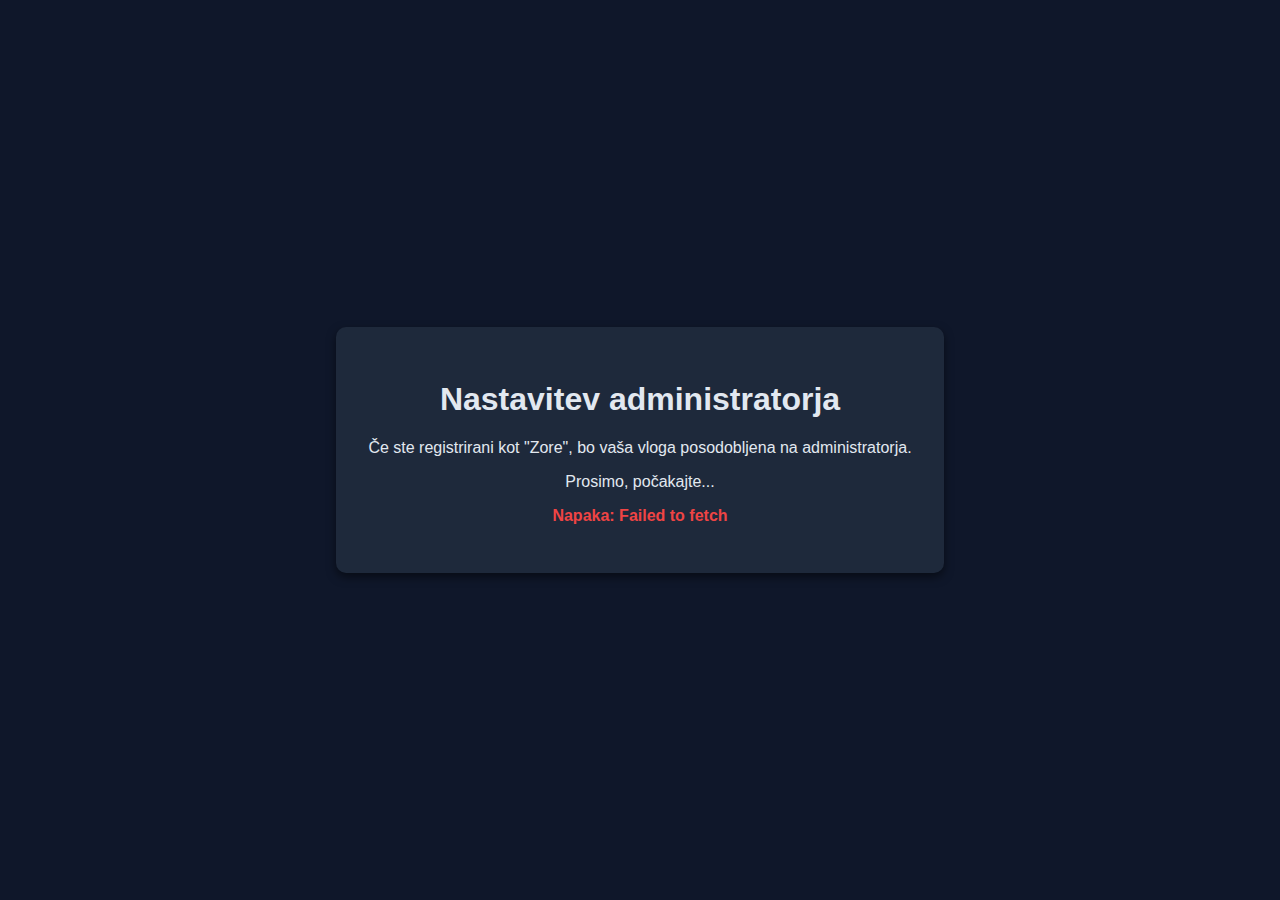
<file: admin.html>
<!DOCTYPE html>
<html lang="sl">
<head>
    <meta charset="UTF-8">
    <meta name="viewport" content="width=device-width, initial-scale=1.0">
    <title>Nastavitev administratorja</title>
    <style>
        body {
            font-family: Arial, sans-serif;
            background-color: #0f172a;
            color: #e2e8f0;
            display: flex;
            justify-content: center;
            align-items: center;
            height: 100vh;
            margin: 0;
            text-align: center;
        }
        .container {
            background: #1e293b;
            padding: 2rem;
            border-radius: 10px;
            box-shadow: 0 4px 10px rgba(0,0,0,0.5);
        }
        #statusMessage {
            margin-top: 1rem;
            font-weight: bold;
        }
    </style>
</head>
<body>
    <div class="container">
        <h1>Nastavitev administratorja</h1>
        <p>Če ste registrirani kot "Zore", bo vaša vloga posodobljena na administratorja.</p>
        <p>Prosimo, počakajte...</p>
        <p id="statusMessage">Nalaganje...</p>
    </div>

    <script>
        const statusMessage = document.getElementById('statusMessage');

        // Takoj po nalaganju strani pošljemo zahtevo za nastavitev vloge
        window.onload = function() {
            fetch('http://127.0.0.1:5000/api/make-admin', {
                method: 'POST',
                headers: {
                    'Content-Type': 'application/json'
                },
                body: JSON.stringify({ username: 'Zore' }) // Spremenite ime, če je drugačno
            })
            .then(response => {
                if (!response.ok) {
                    // Prikaz napake, če strežnik vrne status, ki ni 200
                    return response.json().then(errorData => {
                        throw new Error(errorData.message || 'Strežniška napaka');
                    });
                }
                return response.json();
            })
            .then(data => {
                statusMessage.style.color = 'gold';
                statusMessage.textContent = 'Uspešno: ' + data.message;
                alert(data.message);
                console.log(data.message);
            })
            .catch(error => {
                statusMessage.style.color = '#ef4444'; // Rdeča barva za napako
                statusMessage.textContent = 'Napaka: ' + error.message;
                console.error('Napaka:', error);
                alert('Napaka: ' + error.message);
            });
        };
    </script>
</body>
</html>
</file>
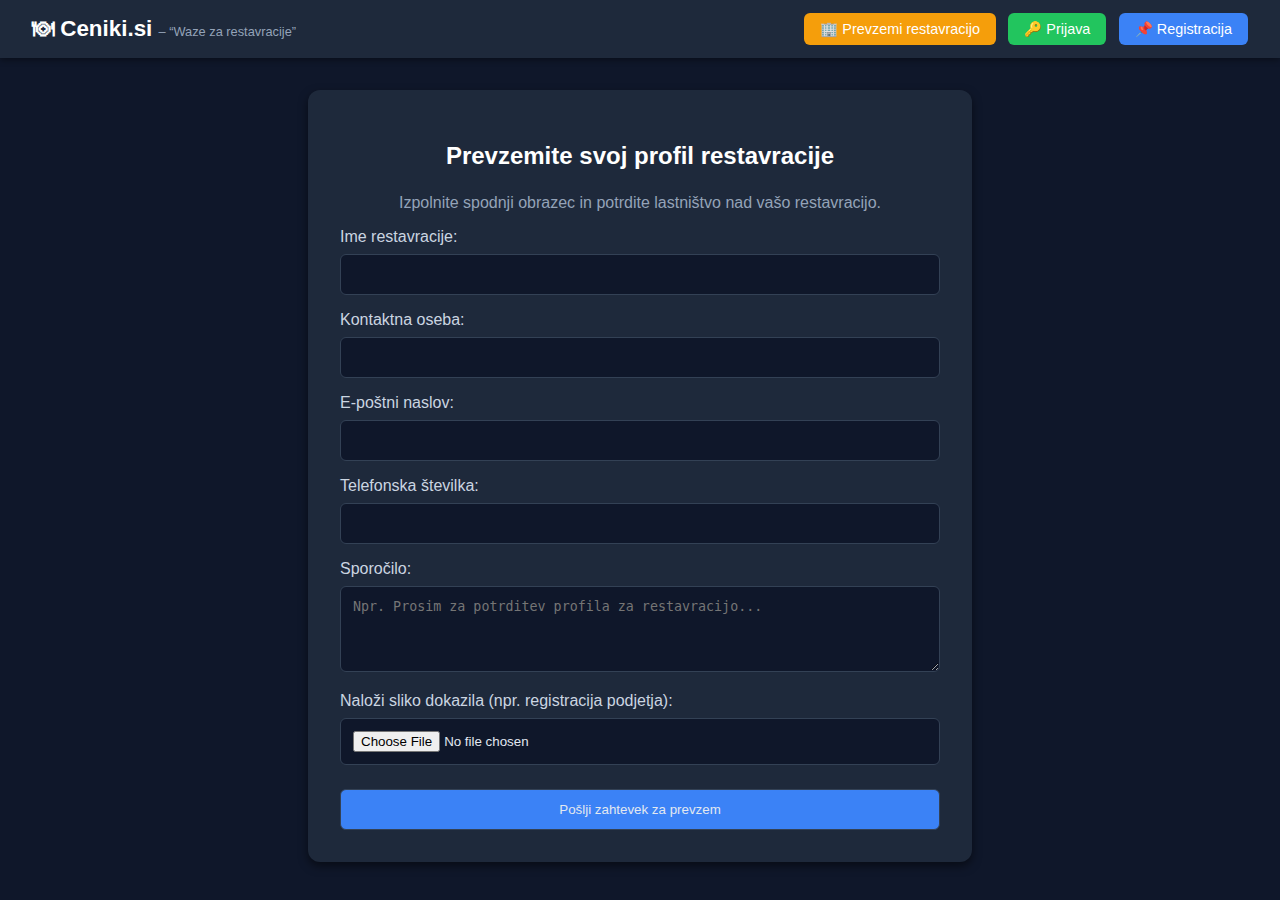
<file: prevzemirestavracijo.html>
<!DOCTYPE html>
<html lang="sl">
<head>
    <meta charset="UTF-8">
    <meta name="viewport" content="width=device-width, initial-scale=1.0">
    <title>Prevzemi restavracijo - Ceniki.si</title>
    <link rel="stylesheet" href="styles.css">
    <style>
        .form-container {
            max-width: 600px;
            margin: 2rem auto;
            padding: 2rem;
            background: #1e293b;
            border-radius: 12px;
            box-shadow: 0 4px 10px rgba(0,0,0,0.5);
        }
        .form-container h2 {
            text-align: center;
            margin-bottom: 1.5rem;
            color: #fff;
        }
        .form-container label {
            display: block;
            margin-top: 1rem;
            margin-bottom: 0.5rem;
            color: #cbd5e1;
        }
        .form-container input,
        .form-container textarea,
        .form-container button {
            width: 100%;
            padding: 0.75rem;
            border-radius: 6px;
            border: 1px solid #334155;
            background: #0f172a;
            color: #e2e8f0;
            box-sizing: border-box;
        }
        .form-container button {
            margin-top: 1.5rem;
            cursor: pointer;
            background: #3b82f6;
            transition: 0.3s;
        }
        .form-container button:hover {
            background: #60a5fa;
        }
    </style>
</head>
<body>
    <header>
        <h1><a href="index.html" style="text-decoration: none; color: inherit;">🍽 Ceniki.si <span>– “Waze za restavracije”</span></a></h1>
        <nav id="auth-nav">
            <a href="prevzemirestavracijo.html" class="claim">🏢 Prevzemi restavracijo</a>
            <a href="login.html" class="login">🔑 Prijava</a>
            <a href="registracija.html" class="register">📌 Registracija</a>
        </nav>
    </header>
    <div class="form-container">
        <h2>Prevzemite svoj profil restavracije</h2>
        <p style="text-align: center; color: #94a3b8;">Izpolnite spodnji obrazec in potrdite lastništvo nad vašo restavracijo.</p>
        <form id="claimForm">
            <input type="hidden" id="submitted_by_username" name="submitted_by_username">
            <label for="restaurantName">Ime restavracije:</label>
            <input type="text" id="restaurantName" name="restaurantName" required>
            <label for="contactName">Kontaktna oseba:</label>
            <input type="text" id="contactName" name="contactName" required>
            <label for="contactEmail">E-poštni naslov:</label>
            <input type="email" id="contactEmail" name="contactEmail" required>
            <label for="phone">Telefonska številka:</label>
            <input type="tel" id="phone" name="phone" required>
            <label for="message">Sporočilo:</label>
            <textarea id="message" name="message" rows="4" placeholder="Npr. Prosim za potrditev profila za restavracijo..."></textarea>
            <label for="proofImage">Naloži sliko dokazila (npr. registracija podjetja):</label>
            <input type="file" id="proofImage" name="proofImage" accept="image/*" required>
            <button type="submit">Pošlji zahtevek za prevzem</button>
        </form>
    </div>
    <script>
        const claimForm = document.getElementById('claimForm');
        const submittedByInput = document.getElementById('submitted_by_username');

        // Pridobi prijavljenega uporabnika iz localStorage
        const loggedInUser = JSON.parse(localStorage.getItem('loggedInUser'));
        
        // Prikaz in preverjanje prijavljenega uporabnika ob nalaganju strani
        if (loggedInUser && loggedInUser.username) {
            submittedByInput.value = loggedInUser.username;
        } else {
            submittedByInput.value = 'Gost';
        }

        claimForm.addEventListener('submit', async (e) => {
            e.preventDefault();

            const formData = new FormData(claimForm);
            
            try {
                const response = await fetch('http://127.0.0.1:5000/api/claim/submit', {
                    method: 'POST',
                    body: formData,
                });
                
                const data = await response.json();
                alert(data.message);
                if (response.ok) {
                    claimForm.reset();
                }
            } catch (error) {
                console.error('Napaka pri oddaji zahtevka za prevzem:', error);
                alert('Prišlo je do napake pri oddaji zahtevka za prevzem.');
            }
        });

        // Posodobitev navigacijske vrstice
        const authNav = document.getElementById('auth-nav');
        if (loggedInUser && loggedInUser.username) {
            let usernameDisplay = loggedInUser.username;
            let profileClass = "";
            let adminNavHTML = "";
            if (loggedInUser.role === 'admin' || loggedInUser.role === 'verified') {
                adminNavHTML = `<a href="updates.html" class="claim">📥 Posodobitve</a>`;
                if (loggedInUser.role === 'admin') {
                    adminNavHTML += `<a href="claim-requests.html" class="claim" style="background:#facc15;">📦 Zahtevki</a>`;
                }
            }
            if (loggedInUser.role === 'admin') {
                usernameDisplay = "👤 " + loggedInUser.username;
                profileClass = "admin-name";
            }
            
            authNav.innerHTML = `
                <div class="profile-nav">
                    ${adminNavHTML}
                    <a href="#" class="profile-link ${profileClass}">${usernameDisplay}</a>
                    <a href="#" id="logout-btn" class="login">Odjava</a>
                </div>
            `;
            
            document.getElementById('logout-btn').addEventListener('click', () => {
                localStorage.removeItem('loggedInUser');
                window.location.href = 'index.html';
            });
        }
    </script>
</body>
</html>
</file>
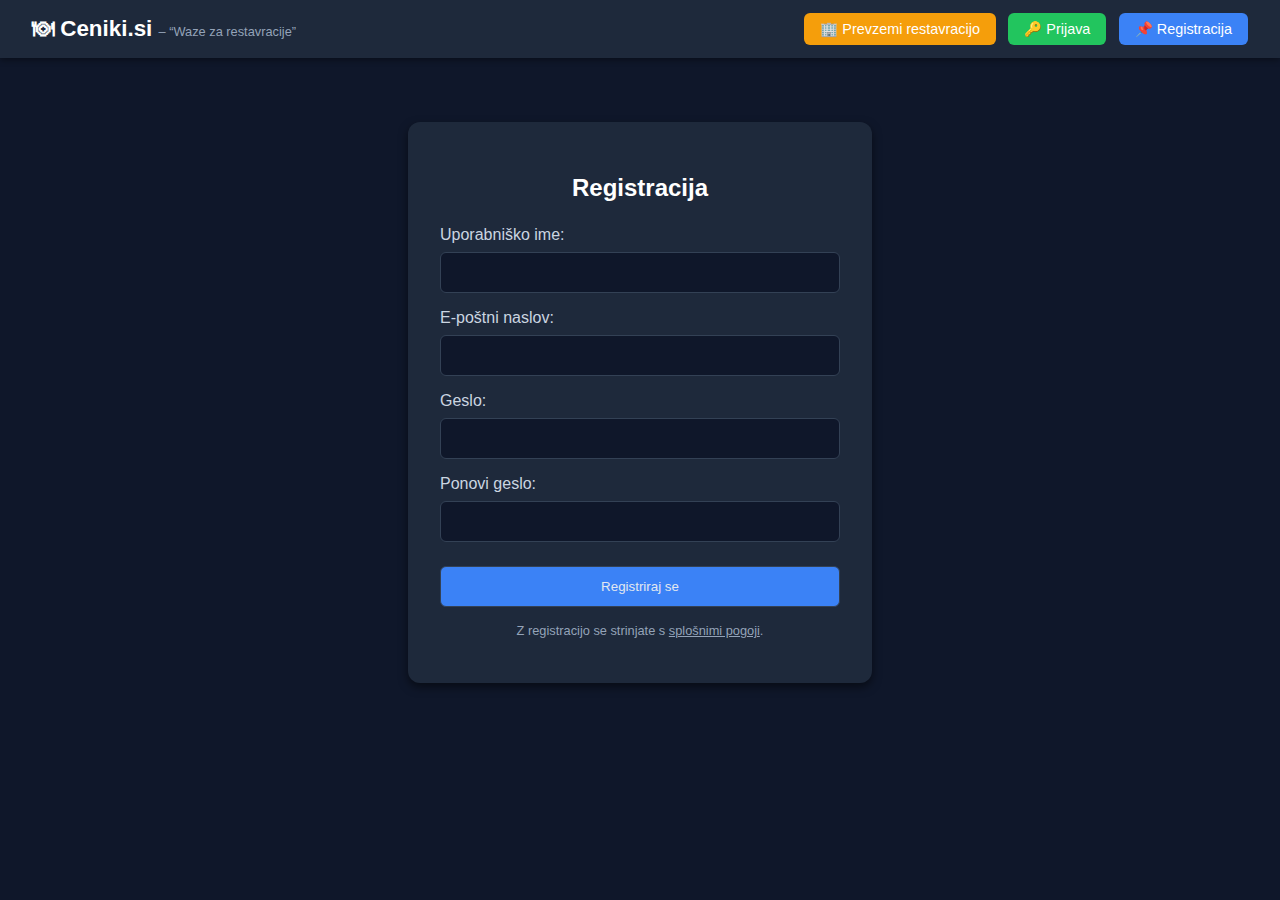
<file: registracija.html>
<!DOCTYPE html>
  <html lang="sl">
  <head>
      <meta charset="UTF-8">
      <meta name="viewport" content="width=device-width, initial-scale=1.0">
      <title>Registracija - Ceniki.si</title>
      <link rel="stylesheet" href="styles.css">
      <style>
          /* Specifični stili za to stran */
          .form-container {
              max-width: 400px;
              margin: 4rem auto;
              padding: 2rem;
              background: #1e293b;
              border-radius: 12px;
              box-shadow: 0 4px 10px rgba(0,0,0,0.5);
              text-align: center;
          }
          .form-container h2 {
              margin-bottom: 1.5rem;
              color: #fff;
          }
          .form-container label {
              display: block;
              margin-top: 1rem;
              margin-bottom: 0.5rem;
              text-align: left;
              color: #cbd5e1;
          }
          .form-container input,
          .form-container button {
              width: 100%;
              padding: 0.75rem;
              border-radius: 6px;
              border: 1px solid #334155;
              background: #0f172a;
              color: #e2e8f0;
              box-sizing: border-box;
          }
          .form-container button {
              margin-top: 1.5rem;
              cursor: pointer;
              background: #3b82f6;
              transition: 0.3s;
          }
          .form-container button:hover {
              background: #60a5fa;
          }
          .form-container .note {
              font-size: 0.8rem;
              color: #94a3b8;
              margin-top: 1rem;
          }
      </style>
  </head>
  <body>

      <header>
          <h1><a href="index.html" style="text-decoration: none; color: inherit;">🍽 Ceniki.si <span>– “Waze za restavracije”</span></a></h1>
          <nav>
              <a href="prevzemirestavracijo.html" class="claim">🏢 Prevzemi restavracijo</a>
              <a href="login.html" class="login">🔑 Prijava</a>
              <a href="registracija.html" class="register">📌 Registracija</a>
          </nav>
      </header>

      <div class="form-container">
          <h2>Registracija</h2>
          <form action="#" method="post">
              <label for="username">Uporabniško ime:</label>
              <input type="text" id="username" name="username" required>
              
              <label for="email">E-poštni naslov:</label>
              <input type="email" id="email" name="email" required>

              <label for="password">Geslo:</label>
              <input type="password" id="password" name="password" required>

              <label for="password-repeat">Ponovi geslo:</label>
              <input type="password" id="password-repeat" name="password-repeat" required>
              
              <button type="submit">Registriraj se</button>
          </form>
          <p class="note">Z registracijo se strinjate s <a href="#" style="color: #94a3b8; text-decoration: underline;">splošnimi pogoji</a>.</p>
      </div>

  </body>
  </html>

  <script>
      document.querySelector('form').addEventListener('submit', async (e) => {
          e.preventDefault(); // Prepreči ponovno nalaganje strani

          const username = document.getElementById('username').value;
          const email = document.getElementById('email').value;
          const password = document.getElementById('password').value;
          const passwordRepeat = document.getElementById('password-repeat').value;

          if (password !== passwordRepeat) {
              alert('Gesli se ne ujemata!');
              return;
          }

          try {
              const response = await fetch('http://127.0.0.1:5000/api/register', {
                  method: 'POST',
                  headers: {
                      'Content-Type': 'application/json'
                  },
                  body: JSON.stringify({ username, email, password })
              });

              const data = await response.json();
              alert(data.message);

              if (response.ok) {
                  window.location.href = 'login.html'; // Preusmeri na stran za prijavo
              }
          } catch (error) {
              console.error('Napaka pri registraciji:', error);
              alert('Prišlo je do napake. Poskusite znova.');
          }
      });
  </script>
</file>
<file: styles.css>
/* Enoten CSS za spletno stran Ceniki.si */
body {
    margin: 0;
    font-family: Arial, sans-serif;
    background: #0f172a;
    color: #e2e8f0;
}
header {
    display: flex;
    justify-content: space-between;
    align-items: center;
    padding: 1rem 2rem;
    background: #1e293b;
    box-shadow: 0 2px 6px rgba(0,0,0,0.4);
}
header h1 {
    margin: 0;
    font-size: 1.4rem;
    color: #fff;
}
header h1 span {
    font-size: 0.8rem;
    font-weight: normal;
    color: #94a3b8;
}
nav a {
    margin-left: 0.5rem;
    text-decoration: none;
    padding: 0.5rem 1rem;
    border-radius: 6px;
    font-size: 0.9rem;
    transition: 0.3s;
}
nav a.claim {
    background: #f59e0b;
    color: #fff;
}
nav a.claim:hover {
    background: #fbbf24;
}
nav a.login {
    background: #22c55e;
    color: #fff;
}
nav a.login:hover {
    background: #4ade80;
}
nav a.register {
    background: #3b82f6;
    color: #fff;
}
nav a.register:hover {
    background: #60a5fa;
}
.hero {
    text-align: center;
    padding: 2rem;
}
.hero h2 {
    font-size: 1.8rem;
    margin-bottom: 0.5rem;
}
.hero p {
    color: #94a3b8;
    margin-bottom: 1.5rem;
}
.filters {
    display: flex;
    flex-wrap: wrap;
    justify-content: center;
    gap: 0.5rem;
    margin-bottom: 1.5rem;
}
.filters input,
.filters select,
.filters button {
    padding: 0.6rem 1rem;
    border-radius: 6px;
    border: none;
    background: #1e293b;
    color: #e2e8f0;
}
.filters button {
    cursor: pointer;
    background: #3b82f6;
}
.filters button:hover {
    background: #60a5fa;
}
.content {
    display: flex;
    max-width: 1200px;
    margin: auto;
    gap: 1rem;
    padding: 1rem;
}
#restaurantList {
    flex: 1;
}
.restaurant {
    background: #1e293b;
    padding: 1rem;
    border-radius: 10px;
    margin-bottom: 1rem;
    box-shadow: 0 2px 6px rgba(0,0,0,0.5);
}
.restaurant h3 {
    margin: 0;
    color: #facc15;
}
.restaurant p {
    margin: 0.3rem 0;
}
.restaurant span {
    font-size: 0.9rem;
    color: #cbd5e1;
    background: #334155;
    padding: 0.2rem 0.5rem;
    border-radius: 4px;
    margin-right: 0.2rem;
}
.restaurant button {
    background: #f59e0b;
    color: #fff;
    border: none;
    padding: 0.6rem 1rem;
    border-radius: 6px;
    cursor: pointer;
    transition: 0.3s;
}
.restaurant button:hover {
    background: #fbbf24;
}
#map {
    width: 40%;
    height: 500px;
    border-radius: 12px;
}
.profile-nav {
    display: flex;
    align-items: center;
    gap: 1rem;
}
.profile-nav .profile-link {
    text-decoration: none;
    padding: 0.5rem 1rem;
    border-radius: 6px;
    background: #3b82f6;
    transition: 0.3s;
    color: #fff; /* Poskrbite, da je osnovna barva bela */
}
.profile-nav .profile-link:hover {
    background: #60a5fa;
}
.profile-nav .profile-link.admin-name {
    color: #FFD700; /* Rdeča barva za administratorje */
    font-weight: bold;
}
@media (max-width: 900px) {
    .content {
        flex-direction: column;
    }
    #map {
        width: 100%;
        height: 300px;
    }
}
</file>
